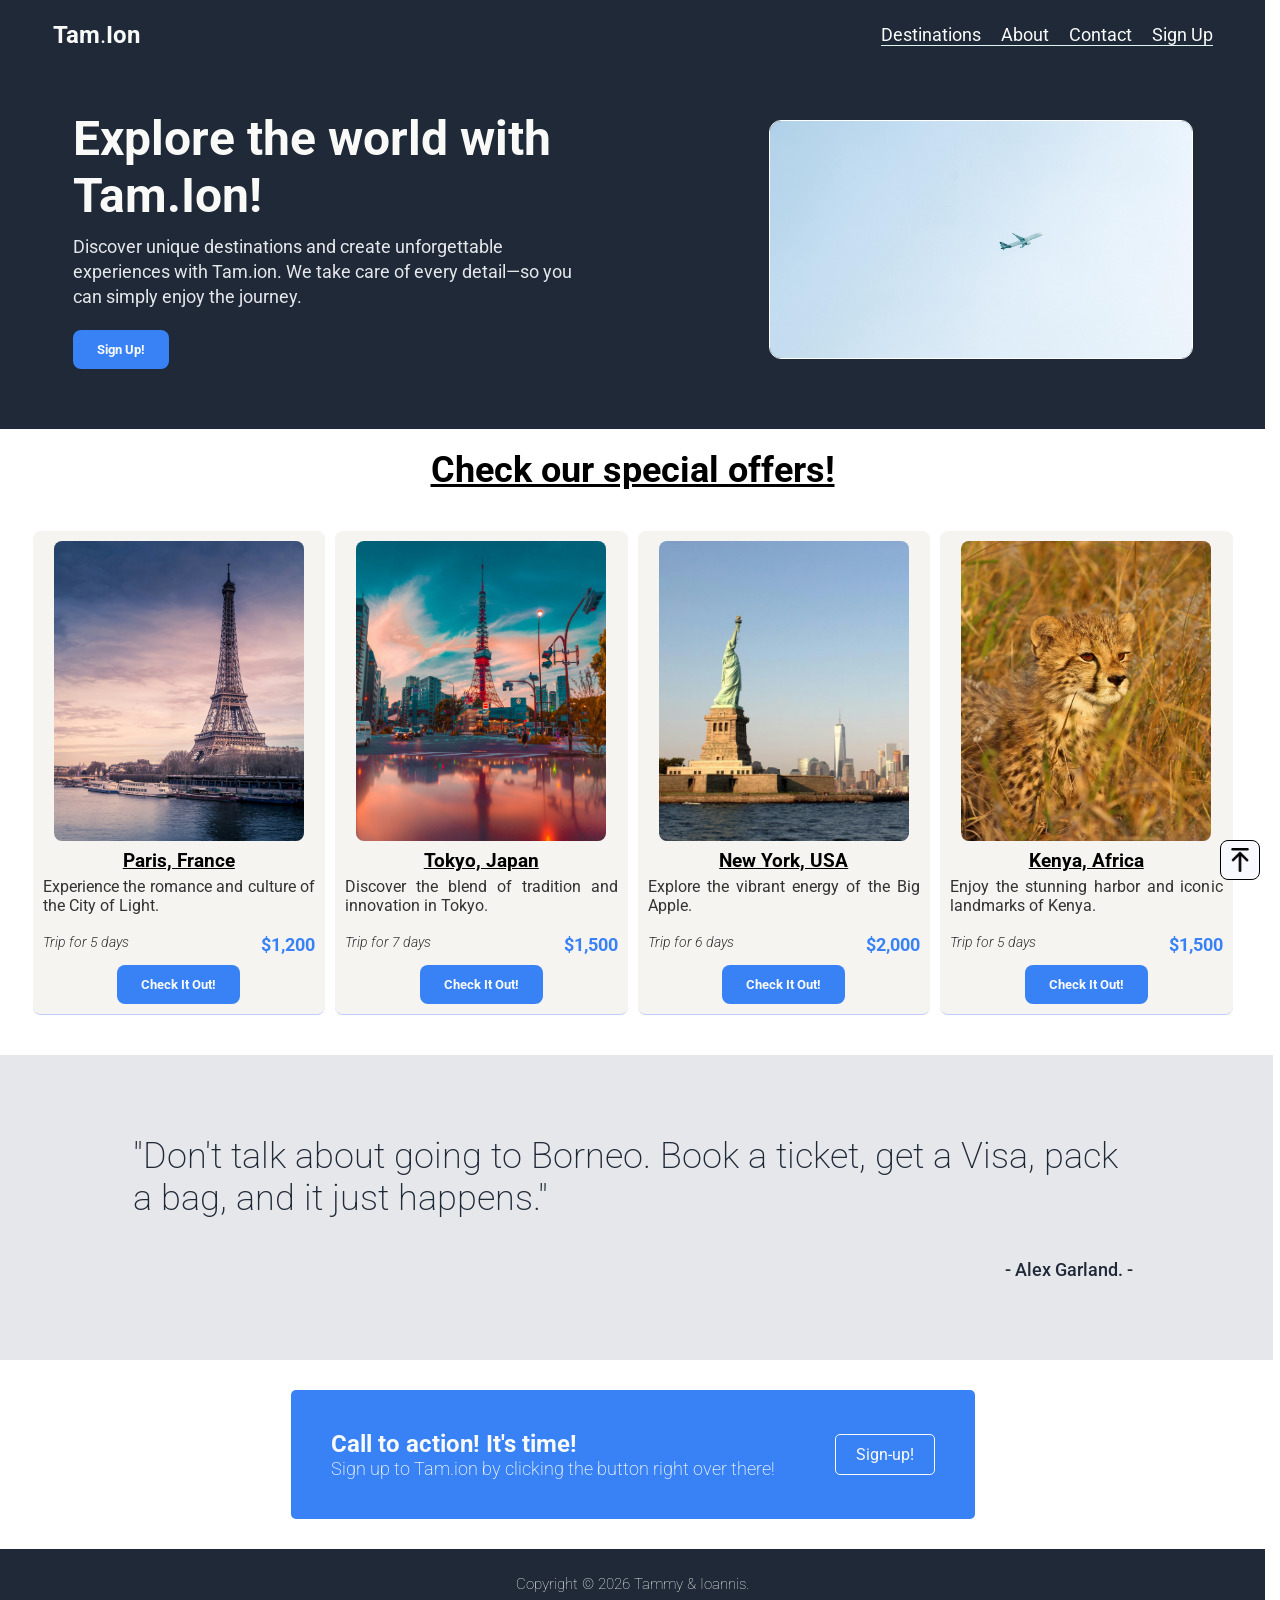
<file: index.html>
<!DOCTYPE html>
<html lang="en">
<head>
    <meta charset="UTF-8">
    <meta name="viewport" 
        content="width=device-width, initial-scale=1.0">
    <link rel="preconnect" 
        href="https://fonts.googleapis.com">
    <link rel="preconnect" 
        href="https://fonts.gstatic.com" 
        crossorigin>
    <link href="https://fonts.googleapis.com/css2?family=Roboto:ital,wght@0,100..900;1,100..900&display=swap" 
        rel="stylesheet">
    <link rel="stylesheet" 
        href="css/style.css">
    <title>Tam.Ion</title>
</head>

<body id="top">    

    <!-- HEADER -->
    <header>
        <div class="container">
            <div class="logo">
                <a href="index.html">Tam<span>.</span>Ion</a>
            </div>
            
            <!-- HAMBURGER TOGGLE -->
            <input type="checkbox" 
                    id="menu-toggle" 
                    class="menu-checkbox">
            <label for="menu-toggle" 
                    class="hamburger">
                <span></span>
                <span></span>
                <span></span>
            </label>

            <nav class="menu">
                <a href="pages/destination.html">Destinations</a>
                <a href="pages/about.html">About</a>
                <a href="pages/contact-us.html">Contact</a>
                <a href="pages/sign-up.html">Sign Up</a>
            </nav>
        </div>
    </header>

    <!-- MAIN -->
    <main>
        <!-- HERO SECTION -->
        <section class="main-hero">
            <div class="main-hero-container">
                <article class="main-hero-left">
                    <h1>Explore the world with Tam.Ion!</h1>
                    <p>Discover unique destinations and create unforgettable experiences with Tam.ion. We take care of every detail—so you can simply enjoy the journey.</p>
                    <button>
                        <a href="./pages/sign-up.html">Sign Up!</a>
                    </button>
                </article>

                <figure class="main-hero-right">
                    <img src="images/airplane-landing-page.jpg" alt="">
                </figure>
            </div>
        </section>

        <!-- MAIN CONTENT -->
        <section class="main-section">
            <!-- OFFERS -->
            <section class="random-info">
                <header class="random-info-heading">
                    <h2>Check our special offers!</h2>
                </header>

                <section class="random-info-cards">
                    <article class="destination-card">
                        <img src="images/paris.jpg" alt="Paris">
                        <h3>Paris, France</h3>
                        <p>Experience the romance and culture of the City of Light.</p>
                        <br>
                        <div class="line">
                            <span class="destination-days">Trip for 5 days</span>
                            <span class="destination-price">$1,200</span>
                        </div>
                        <button><a href="pages/destination.html">Check It Out!</a></button>
                    </article>

                    <article class="destination-card">
                        <img src="images/tokyo.jpg" alt="Tokyo">
                        <h3>Tokyo, Japan</h3>
                        <p>Discover the blend of tradition and innovation in Tokyo.</p>
                        <br>
                        <div class="line">
                            <span class="destination-days">Trip for 7 days</span>
                            <span class="destination-price">$1,500</span>
                        </div>
                        <button><a href="pages/destination.html">Check It Out!</a></button>
                    </article>

                    <article class="destination-card">
                        <img src="images/newyork.jpg" alt="New York">
                        <h3>New York, USA</h3>
                        <p>Explore the vibrant energy of the Big Apple.</p>
                        <br>
                        <div class="line">
                            <span class="destination-days">Trip for 6 days</span>
                            <span class="destination-price">$2,000</span>
                        </div>
                        <button><a href="pages/destination.html">Check It Out!</a></button>
                    </article>

                    <article class="destination-card">
                        <img src="images/africa.jpg" alt="Africa">
                        <h3>Kenya, Africa</h3>
                        <p>Enjoy the stunning harbor and iconic landmarks of Kenya.</p>
                        <br>
                        <div class="line">
                            <span class="destination-days">Trip for 5 days</span>
                            <span class="destination-price">$1,500</span>
                        </div>
                        <button><a href="pages/destination.html">Check It Out!</a></button>
                    </article>

                </section>
            </section>

            <!-- QUOTE -->
            <section class="quote-landing-page">
                <article class="quote-container">
                    <blockquote class="quote-landing-page-top">
                    <p>"Don't talk about going to Borneo. Book a ticket, get a Visa, pack a bag, <span>and it just happens."</span></p>
                    </blockquote>
                    <cite class="quote-landing-page-bottom">
                        <p>- Alex Garland. -</p>
                    </cite>
                </article>
            </section>
            <!-- CALL TO ACTION -->
            <section class="call-to-action-landing-page">
                <div class="call-to-action-landing-page-left">
                    <p>Call to action! It's time!</p>
                    <p>Sign up to Tam.ion by clicking the button right over there!</p>
                </div>
                <div class="call-to-action-landing-page-right">
                    <a href="pages/sign-up.html">Sign-up!</a>
                </div>
            </section>
        </section>

        <a href="#top">
            <img src="images/top.png" class="back-to-top" alt="back to top button">
        </a> 

    </main>

    <!-- FOOTER -->
    <footer>
        <div class="container">
            <small>Copyright &copy; 2026 Tammy &amp; Ioannis.</small>
        </div>
    </footer>
</body>
</html>
</file>
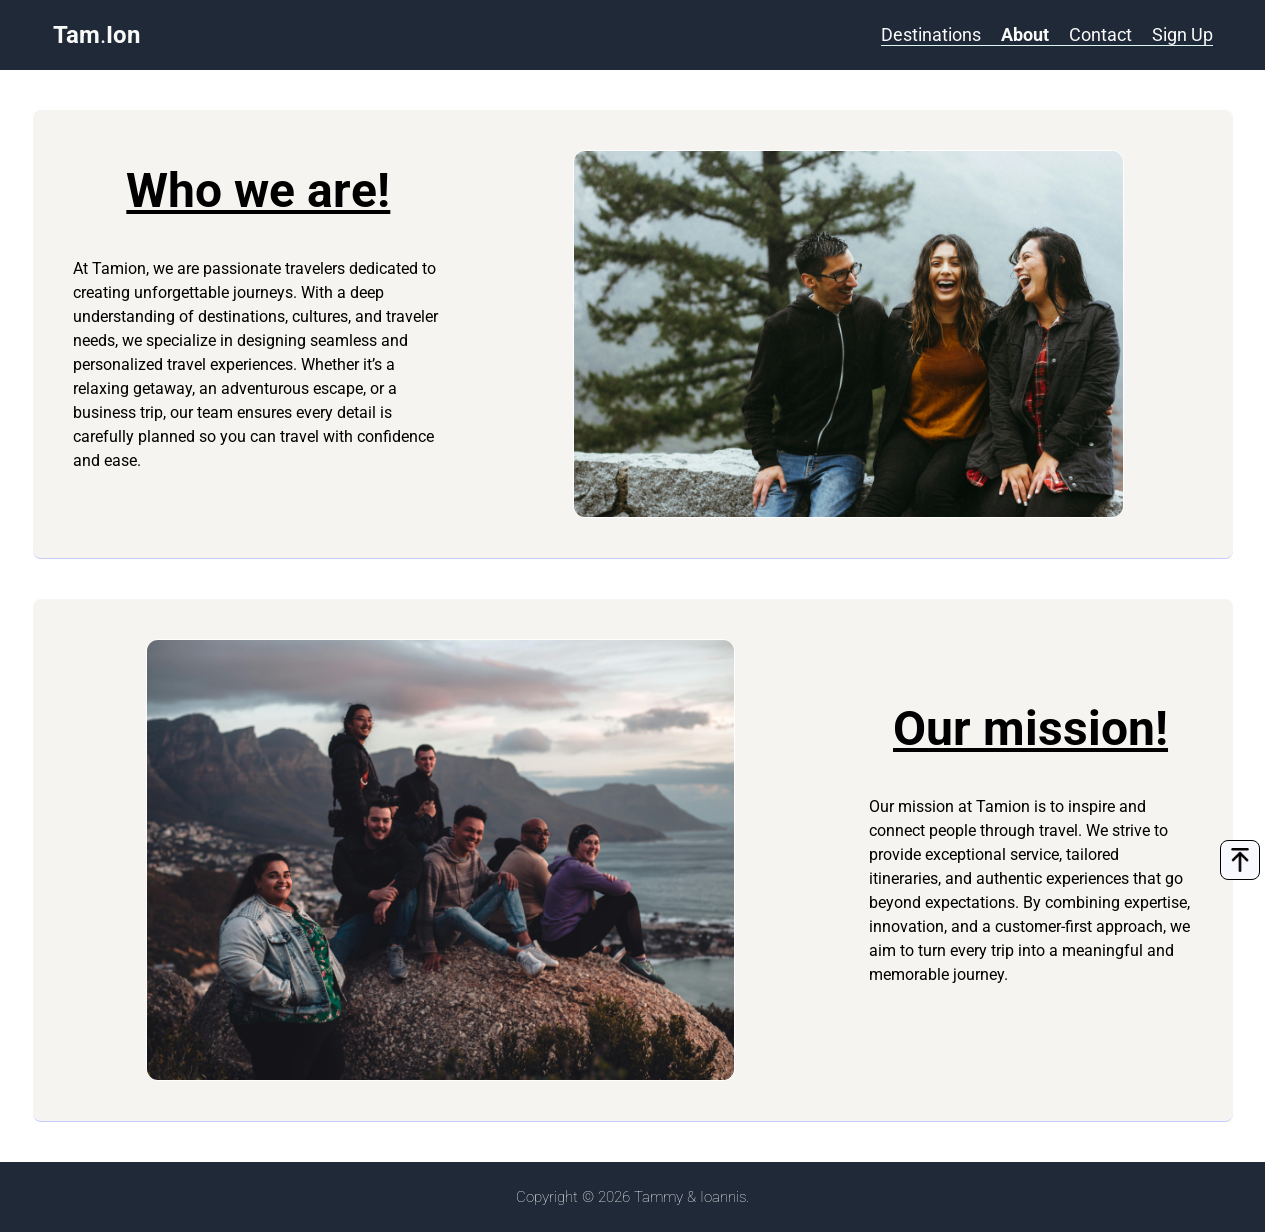
<file: pages/about.html>
<!DOCTYPE html>
<html lang="en">
<head>
    <meta charset="UTF-8">
    <meta name="viewport" 
        content="width=device-width, initial-scale=1.0">
    <link rel="preconnect" 
        href="https://fonts.googleapis.com">
    <link rel="preconnect" 
        href="https://fonts.gstatic.com" 
        crossorigin>
    <link href="https://fonts.googleapis.com/css2?family=Roboto:ital,wght@0,100..900;1,100..900&display=swap" 
        rel="stylesheet">
    <link rel="stylesheet" 
        href="../css/style.css">
    <title>Tam.Ion</title>
</head>

<body id="top">    

    <!-- HEADER -->
    <header>
        <div class="container">
            <div class="logo">
                <a href="../index.html">Tam<span>.</span>Ion</a>
            </div>

            <!-- HAMBURGER TOGGLE -->
            <input type="checkbox" 
                    id="menu-toggle" 
                    class="menu-checkbox">
            <label for="menu-toggle" 
                    class="hamburger">
                <span></span>
                <span></span>
                <span></span>
            </label>

            <nav class="menu">
                <a href="destination.html">Destinations</a>
                <a href="about.html" class="active">About</a>
                <a href="contact-us.html">Contact</a>
                <a href="sign-up.html"><span>Sign Up</span></a>
            </nav>
        </div>
    </header>

    <!-- MAIN -->
    <main>

        <section class="main-about-page">

            <!-- TOP PART -->
            <section class="main-about-page-top">

                <article class="main-about-page-top-left">
                    <h2>Who we are!</h2>
                    <p>At Tamion, we are passionate travelers dedicated to creating unforgettable journeys. With a deep understanding of destinations, cultures, and traveler needs, we specialize in designing seamless and personalized travel experiences. Whether it’s a relaxing getaway, an adventurous escape, or a business trip, our team ensures every detail is carefully planned so you can travel with confidence and ease.</p>
                </article>

                <figure class="main-about-page-top-right">
                    <img src="../images/who-we-are.jpg" alt="A group of people">
                </figure>

            </section>

            <!-- BOTTOM PART -->
            <section class="main-about-page-bottom">

                <figure class="main-about-page-bottom-left">
                    <img src="../images/about-us-people2.jpg" alt="photo of people in about us page">
                </figure>

                <article class="main-about-page-bottom-right">
                    <h2>Our mission!</h2>
                    <p>Our mission at Tamion is to inspire and connect people through travel. We strive to provide exceptional service, tailored itineraries, and authentic experiences that go beyond expectations. By combining expertise, innovation, and a customer-first approach, we aim to turn every trip into a meaningful and memorable journey.</p>
                </article>

            </section>

        </section>

        <a href="#top">
            <img src="../images/top.png" class="back-to-top" alt="back to top button">
        </a> 

    </main>

    <!-- FOOTER -->
    <footer>
        <div class="container">
            <small>Copyright &copy; 2026 Tammy &amp; Ioannis.</small>
        </div>
    </footer>

</body>
</html>
</file>
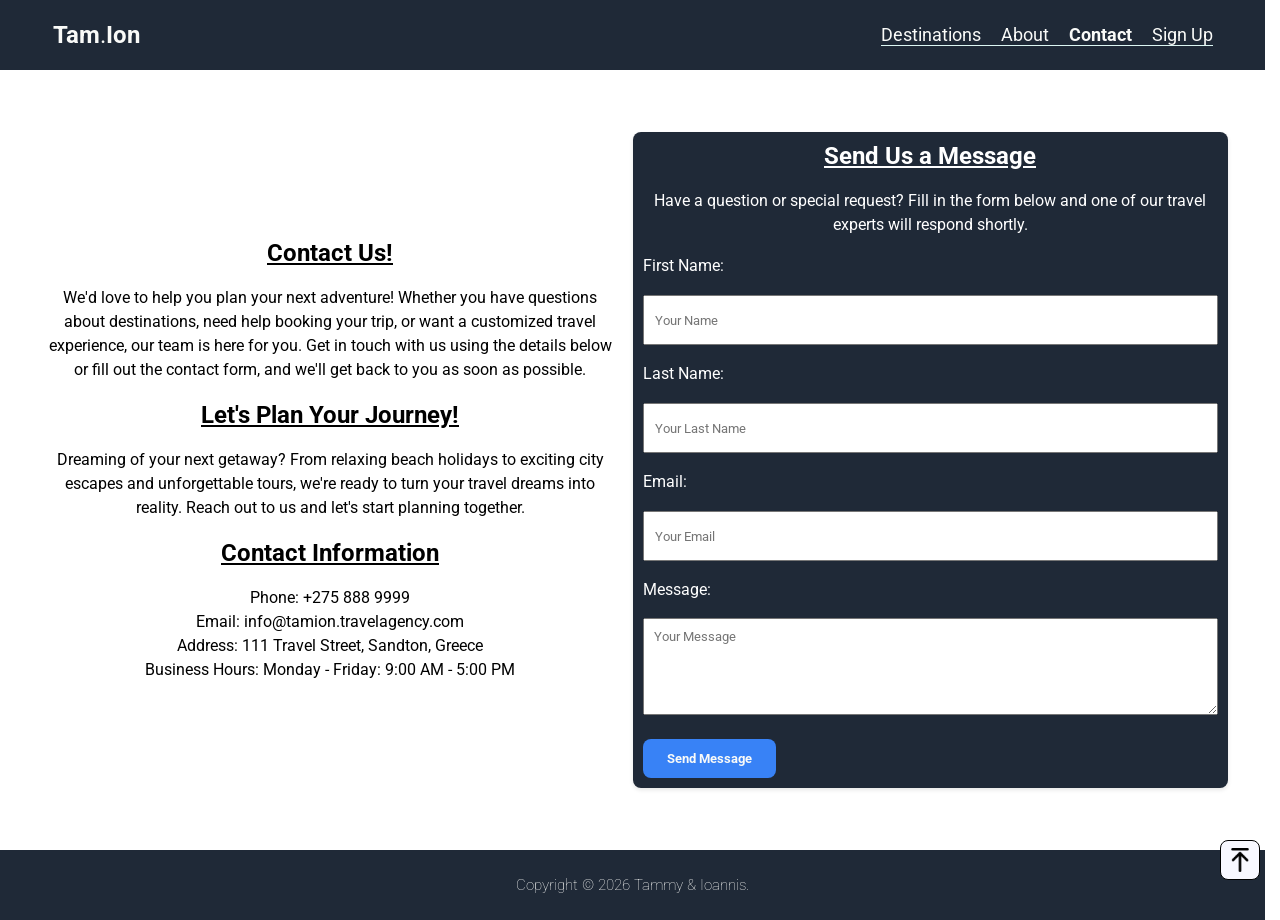
<file: pages/contact-us.html>
<!DOCTYPE html>
<html lang="en">
<head>
    <meta charset="UTF-8">
    <meta name="viewport" 
        content="width=device-width, initial-scale=1.0">
    <link rel="preconnect" 
        href="https://fonts.googleapis.com">
    <link rel="preconnect" 
        href="https://fonts.gstatic.com" 
        crossorigin>
    <link href="https://fonts.googleapis.com/css2?family=Roboto:ital,wght@0,100..900;1,100..900&display=swap" 
        rel="stylesheet">
    <link rel="stylesheet" 
        href="../css/style.css">
    <title>Tam.Ion</title>
</head>
<body id="top">    
    <!-- HEADER SECTION -->
    <header>
        <div class="container">
            <div class="logo">
                <a href="../index.html">Tam<span>.</span>Ion</a>
            </div>

            <!-- HAMBURGER TOGGLE -->
            <input type="checkbox" 
                    id="menu-toggle" 
                    class="menu-checkbox">
            <label for="menu-toggle" 
                    class="hamburger">
                <span></span>
                <span></span>
                <span></span>
            </label>

            <nav class="menu">
                <a href="destination.html">Destinations</a>
                <a href="about.html">About</a>
                <a href="contact-us.html" class="active">Contact</a>
                <a href="sign-up.html"><span>Sign Up</span></a>
            </nav>
        </div>
    </header>

    <!-- MAIN SECTION -->
    <main class="contact-main">
        <section>
            <h2>Contact Us!</h2>
            <br>
            <p>We'd love to help you plan your next adventure! Whether you have questions about destinations, need help booking your trip, or want a customized travel experience, our team is here for you. Get in touch with us using the details below or fill out the contact form, and we'll get back to you as soon as possible.</p>
            <br>
            <h2>Let's Plan Your Journey!</h2>
            <br>
            <p>Dreaming of your next getaway? From relaxing beach holidays to exciting city escapes and unforgettable tours, we're ready to turn your travel dreams into reality. Reach out to us and let's start planning together.</p>
            <br>
            
            <!-- COMPANY CONTACT DETAILS -->
            <h2>Contact Information</h2>
            <br>
            <p>Phone: +275 888 9999
            <br>Email: info@tamion.travelagency.com
            <br>Address: 111 Travel Street, Sandton, Greece
            <br>Business Hours: Monday - Friday: 9:00 AM - 5:00 PM</p>
        </section>
        <!-- USER INPUT MESSAGE FORM -->
        <aside class="input-container">
            <h2>Send Us a Message</h2>
            <br><p>Have a question or special request? Fill in the form below and one of our travel experts will respond shortly.</p>
            <br>
            <form action="#" method="post">
                <!-- FIRST NAME -->
                <label for="fname">First Name:</label>
                <input type="text" id="fname" name="fname" placeholder="Your Name" required>
                <br><br>
                <!-- LAST NAME -->
                <label for="lname">Last Name:</label>
                <input type="text" id="lname" name="lname" placeholder="Your Last Name" required>
                <br><br>
                <!-- EMAIL -->
                <label for="email">Email:</label>
                <input type="email" id="email" name="email" placeholder="Your Email" required>
                <br><br>
                <!-- INPUT MESSAGE -->
                <label for="message">Message:</label>
                <br><br>
                <textarea id="message" name="message" placeholder="Your Message" rows="5" required></textarea>
                <br>
                <!-- SEND BUTTON -->
                <button type="submit">Send Message</button>
            </form>
        </aside>   
        <a href="#top"><img src="../images/top.png" class="back-to-top" alt="back to top button"></a> 
    </main>
    <!-- FOOTER SECTION -->
    <footer>
        <div class="container">
            <small>Copyright &copy; 2026 Tammy &amp; Ioannis.</small>
        </div>
    </footer>
</body>
</html>
</file>
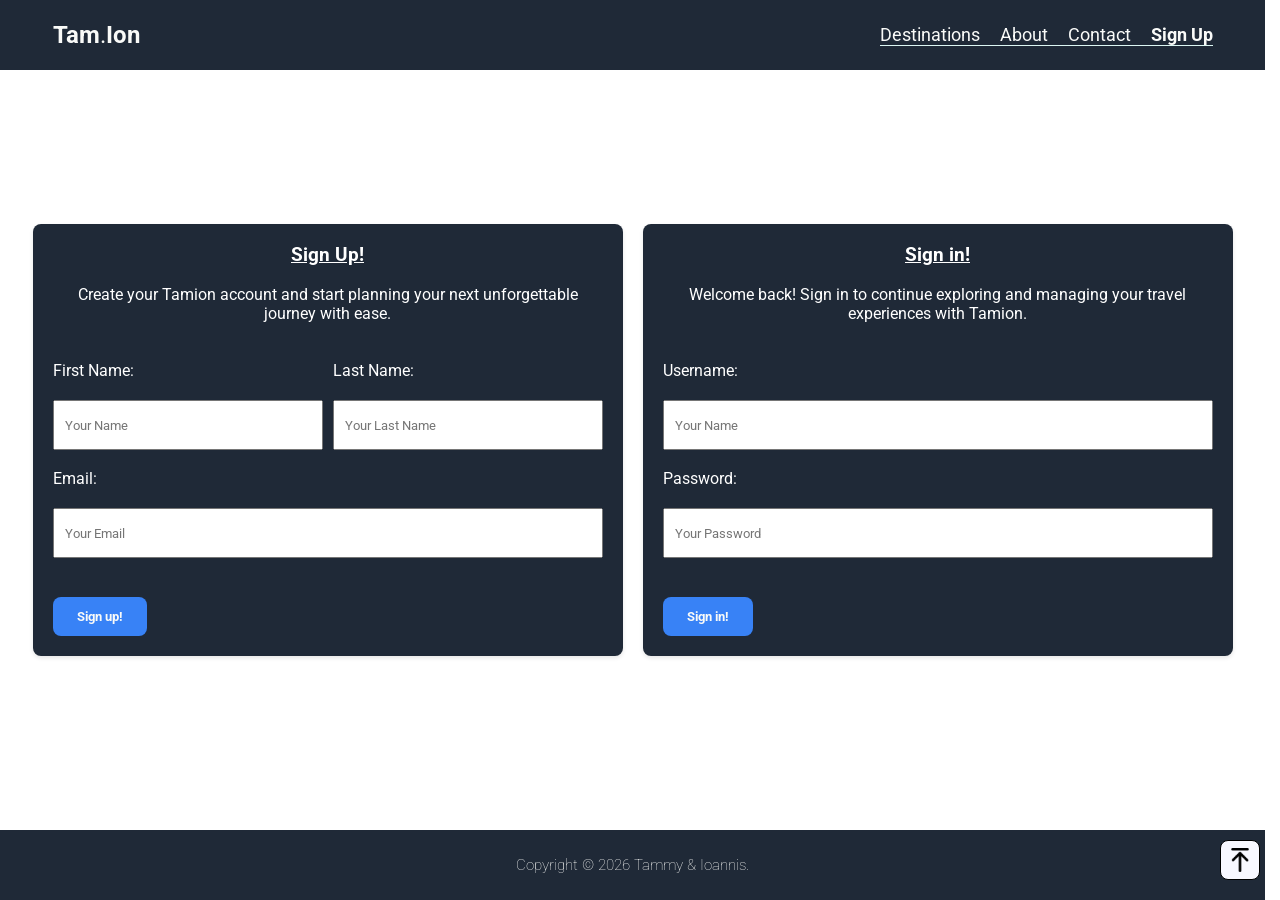
<file: pages/sign-up.html>
<!DOCTYPE html>
<html lang="en">
<head>
    <meta charset="UTF-8">
    <meta name="viewport" 
        content="width=device-width, initial-scale=1.0">
    <link rel="preconnect" 
        href="https://fonts.googleapis.com">
    <link rel="preconnect" 
        href="https://fonts.gstatic.com" 
        crossorigin>
    <link href="https://fonts.googleapis.com/css2?family=Roboto:ital,wght@0,100..900;1,100..900&display=swap" 
        rel="stylesheet">
    <link rel="stylesheet" 
        href="../css/style.css">
    <title>Tam.Ion</title>
</head>

<body id="top">    
    <!-- HEADER -->
    <header>
        <div class="container">
            <div class="logo">
                <a href="../index.html">Tam<span>.</span>Ion</a>
            </div>
            <!-- HAMBURGER TOGGLE -->
            <input type="checkbox" 
                    id="menu-toggle" 
                    class="menu-checkbox">
            <label for="menu-toggle" 
                    class="hamburger">
                <span></span>
                <span></span>
                <span></span>
            </label>
            <nav class="menu">
                <a href="destination.html">Destinations</a>
                <a href="about.html">About</a>
                <a href="contact-us.html">Contact</a>
                <a href="sign-up.html" class="active"><span>Sign Up</span></a>
            </nav>
        </div>
    </header>
    <!-- MAIN -->
    <main>
        <section class="sign-up-container">
            <!-- SIGN UP CARD -->
            <article class="sign-up-card">
                <header>
                    <h1>Sign Up!</h1>
                </header>
                <br>
                <p>Create your Tamion account and start planning your next unforgettable journey with ease.</p>
                <br>
                <form action="#" method="post">
                    <br>
                    <!-- NAME ROW -->
                    <div class="name-row">                        
                        <div class="input-group">
                            <label for="fname">First Name:</label>
                            <input type="text" id="fname" name="fname" placeholder="Your Name" required>
                        </div>
                        <div class="input-group">
                            <label for="lname">Last Name:</label>
                            <input type="text" id="lname" name="lname" placeholder="Your Last Name" required>
                        </div>
                    </div>
                    <br>
                    <!-- EMAIL -->
                    <div class="input-group">
                        <label for="email">Email:</label>
                        <input type="email" id="email" name="email" placeholder="Your Email" required>
                    </div>
                    <br>
                    <!-- BUTTON -->
                    <button type="submit">Sign up!</button>
                </form>            
            </article>
            <!-- SIGN IN CARD -->
            <article class="sign-up-card">
                <header>
                    <h1>Sign in!</h1>
                </header>
                <br>
                <p>Welcome back! Sign in to continue exploring and managing your travel experiences with Tamion.</p>
                <br><br>
                
                <form action="#" method="post">
                    <div class="input-group">
                        <label for="username">Username:</label>
                        <input type="text" id="username" name="username" placeholder="Your Name" required>
                    </div>
                    <br>
                    <div class="input-group">
                        <label for="password">Password:</label>
                        <input type="password" id="password" name="password" placeholder="Your Password" required>
                    </div>
                    <br>
                    <button type="submit">Sign in!</button>
                </form>
            </article>
        </section>
        <a href="#top">
            <img src="../images/top.png" class="back-to-top" alt="back to top button">
        </a> 
    </main>

    <!-- FOOTER -->
    <footer>
        <div class="container">
            <small>Copyright &copy; 2026 Tammy &amp; Ioannis.</small>
        </div>
    </footer>
</body>
</html>
</file>
<file: css/style.css>
*{
    margin: 0;
    padding: 0;
    font-family: "Roboto", "Helvetica Neue", Arial, sans-serif;
    font-optical-sizing: auto;
    font-style: normal;
    font-variation-settings: "width" 100;
    box-sizing: border-box; /* ENSURES PADDING AND BORDER ARE INCLUDED IN THE ELEMENT'S TOTAL WIDTH AND HEIGHT */
}

html, body {
    min-height: 100vh;
}

html {
    scrollbar-gutter: stable;
    overflow-y: scroll;
}

body {
    display: flex;
    flex-direction: column;
}

a {
    all: unset;
    cursor: pointer;
}

.active {
    font-weight: bold;
}

/*===========================================*/
/* -------------LANDING PAGE--------------  */
/*===========================================*/

/* Here begins the Header */
header{
    background-color: #1f2937;  
}

.container {
    display: flex;
    width: 100%;
    max-width: 1200px;
    justify-content: space-between;
    align-items: center;
    min-height: 70px;
    height: auto;
    padding: 0 20px;
    margin: 0 auto;
}

nav {
    border-bottom: 0.3px solid #dcf6f3;
}

/* Logo */
.logo {
    font-weight: bold;
    font-size: 24px;
    
    color: #f9faf8;
}

.logo span {
    font-weight: lighter;
}

/* Menu */
.menu {
    display: flex;
    gap: 20px;
}

.menu a {
    text-decoration: none;
    color: #f9faf8;
    font-size: 18px;
}

.menu a:hover {
    color: #dcf6f3;
}

/* ========= HAMBURGER =========== */
.menu-checkbox {
    display: none;
}

.hamburger {
    display: none;
    cursor: pointer;
    flex-direction: column;
    gap: 5px;
    z-index: 20;
}

.hamburger span {
    display: block;
    width: 25px;
    height: 3px;
    background-color: #f9faf8;
    transition: 0.3s;
}

/* Main Content Landing Page*/
main {
    flex: 1; 
    min-height: calc(100vh - 140px);
}

/* Here begins the Main hero Content */
.main-hero {
    display: flex;
    background-color: #1f2937;
    justify-content: center;
    align-items: center;
    padding: 40px 0px 60px 0px;
    flex-wrap: wrap;
}

.main-hero-container {
    display: flex;
    align-items: center;
    justify-content: space-between;
    gap: 60px;
    width: 100%;
    max-width: 1200px;    
    padding: 0 40px;
    margin: 0 auto;
    flex-wrap: wrap;
}

.main-hero-left {
    display: flex;
    color: #f9faf8;
    flex-direction: column;
    gap: 10px;
    flex: 1;
}
.main-hero-left h1 {
    margin: 0;
    font-size: 48px;
    font-weight: bolder;
    text-align: start;
    text-decoration: none;
}

.main-hero-left p {
    margin: 0px;
    font-size: 18px;
    line-height: 1.4;
    color: #e5e7eb;
}

.main-hero-left button {
    width:fit-content;
    padding: 12px 24px;
    border: none;
    border-radius: 8px;
    background: #3882f6;
    color: #f9faf8;
    font-weight: bold;
    cursor: pointer;
    transition: 0.3s;
    margin-top: 10px;
}

.main-hero-left button:hover {
    background: #2a74eb;
}

.main-hero-right {
    display: flex;
    flex: 1;
    align-items: center;
    justify-content: end;
    gap: 20px;
}

.main-hero-right img{
    width: 80%;
    height: auto;
    border: 1px solid white;
    border-radius: 12px;   
}

/*--------------------------------------*/
/* Here begins the Special Offers Content */

.main-section {
    width: 100%;
    display: flex;
    align-items: center;
    justify-content: center;
    flex-direction: column;
}

.random-info {
    width: 100%;
    max-width: 1200px;
    display: flex;
    flex-direction: column;
    justify-content: center;
    align-items: center;
    gap: 40px;   
}

.random-info-heading {
    align-items: center;
    justify-content: center;
    display: flex;
    flex-direction: row;
    margin-top: 20px;
}

.random-info-heading h2 {
    background-color: #FFFFFF;
    align-items: center;
    justify-content: center;
    text-decoration: underline;
    font-weight: bolder;
    font-size: 36px;  
}

.random-info-cards {
    flex-direction: row;
    justify-content: center;
    align-items: center;
    display: flex;
    flex-wrap: wrap;
    gap: 10px;
}

/*--------------------------------------*/
/* Here begins the Quote Content */
.quote-landing-page {
    display: flex;
    background-color: #e5e7eb;
    font-size: 36px;
    font-weight: 200;
    font-style: italic;
    color: #1f2937;
    width: 100vw;
    gap: 20px;
    padding: 80px;
    margin-top: 40px;
    flex-direction: column;

}

.quote-container {
    display: flex;
    background-color: #e5e7eb;
    font-size: 36px;
    font-weight: 200;
    font-style: italic;
    color: #1f2937;
    max-width: 1000px;
    flex-direction: column;
    margin: auto;
}

.quote-landing-page-top {
    width: 100%;
    
}

.quote-landing-page-bottom {
    display: flex;
    flex-direction: row;
    align-items: end;
    justify-content: end;
    text-align: end;
    font-size: 18px;
    font-weight: 500;
    margin-top: 40px;
}

/*--------------------------------------*/
/* Here begins the Call to Action Content */
.call-to-action-landing-page {
    max-width: 1000px;
    display: flex;
    background-color: #3882F6;
    color: #f9faf8;
    padding: 40px;
    margin: 30px 0px 30px 0px;
    border-radius: 5px;
    gap: 60px;
    align-items: center;
    flex-wrap: wrap;
}

.call-to-action-landing-page-left :first-child {
    font-weight: bold;
    font-size: 24px;
}

.call-to-action-landing-page-left :last-child {
    font-weight: 200;
    font-size: 18px;
}

.call-to-action-landing-page-right a{
    
    border: 1px solid #f9faf8;
    color: #f9faf8;
    background-color:#3882F6;
    padding: 10px 20px 10px 20px;
    border-radius: 5px;
}

.call-to-action-landing-page-right a:hover {
    background-color:#f9faf8;
    color: #3882F6;
    border: 1px solid #3882F6;
}

/*===========================================*/
/* -------------ABOUT US PAGE--------------  */
/*===========================================*/

.main-about-page {
    display: flex;
    flex-direction: column;
    max-width: 1200px;
    align-items: center;
    justify-content: center;
    gap: 40px;
    margin: 0 auto;
    padding-top: 40px;
    padding-bottom: 40px;
}

/*----------about us TOP---------------*/
.main-about-page-top {
    display: flex;
    flex-direction: row;
    align-items: center;
    justify-content: space-between;
    gap: 60px;
    width: 100%;
    max-width: 1200px;    
    padding: 0 40px;
    margin: 0 auto;
    border-bottom: 0.3px solid #c4ccff;
    padding-bottom: 40px;
    
    background-color: #F5F4F0;
    flex: 0 0 calc((100% - 30px) / 4);  
    border-radius: 8px;
    box-shadow: 1 10px 20px rgba(0, 0, 0, 0.1);  
}

.main-about-page-top-left {
    display: flex;
    flex-direction: column;
    justify-content: center;
    align-items: center;
    
    line-height: 1.5;
}

.main-about-page-top-left h2 {
    text-decoration: underline;
    font-size: 48px;
    font-weight: bold;
    padding-bottom: 30px;
    
}

.main-about-page-top-right {
    display: flex;
    align-items: center;
    justify-content: center;
    padding-top: 40px;
}

.main-about-page-top-right img {
    width: 80%;
    height: auto;
    border: 1px solid white;
    border-radius: 12px;
}

/*----------about us BOTTOM---------------*/
.main-about-page-bottom {
    display: flex;
    flex-direction: row;
    align-items: center;
    justify-content: space-between;
    gap: 60px;
    width: 100%;
    max-width: 1200px;    
    padding: 0 40px;
    margin: 0 auto;
    border-bottom: 0.3px solid #c4ccff;
    padding-bottom: 40px;
    
    background-color: #F5F4F0;
    flex: 0 0 calc((100% - 30px) / 4);  
    border-radius: 8px;
    box-shadow: 1 10px 20px rgba(0, 0, 0, 0.1);  
}

.main-about-page-bottom-left {
    display: flex;
    align-items: center;
    justify-content: center;
    padding-top: 40px;
    
}

.main-about-page-bottom-right h2 {
    text-decoration: underline;
    font-size: 48px;
    font-weight: bold;
    padding-bottom: 30px;
}

.main-about-page-bottom-right {
    display: flex;
    flex-direction: column;
    justify-content: center;
    align-items: center;
    line-height: 1.5;
}

.main-about-page-bottom-left img {
    width: 80%;
    height: auto;
    border: 1px solid white;
    border-radius: 12px;
}

/*===========================================*/
/* -------------CONTACT US PAGE--------------  */
/*===========================================*/

.contact-main { /* MAIN CONTAINER FOR WHOLE PAGE */
    display: flex;
    flex-direction: row;
    gap: 5px;
    padding: 0;
    width: 100%;
    max-width: 1200px;
    margin: 10px auto;
    align-items: stretch;
    overflow: hidden; 
}

/* LEFT SIDE - WORDING */
.contact-main section {
    flex: 1;
    display: flex;
    flex-direction: column;
    justify-content: center;
    padding: 10px;
}

/* RIGHT SIDE - FORM */
.contact-main aside {
    flex: 1;
    padding: 10px;
}

.contact-main aside form{
    justify-content: center;
}

.contact-main h2 {
    text-align: center;
    text-decoration: underline;
}

.contact-main p {
    font-size: 16px;
    text-align: center;
    color: #000000;
    line-height: 1.5;
}

/* BLUE FORM CONTAINER */
.input-container {
    background-color: #1f2937;
    color: #ffffff;
    padding: 10px;
    border-radius: 8px;
    box-shadow: 0 2px 4px rgba(0, 0, 0, 0.1);
    display: flex;
    flex-direction: column;
    min-height: 450px;
    width: 100%;
}

.input-container p {
    font-size: 16px;
    text-align: center;
    color: #ffffff;
}

.input-container button {
    width:fit-content;
    padding: 12px 24px;
    border: none;
    border-radius: 8px;
    background: #3882f6;
    color: #f9faf8;
    font-weight: bold;
    cursor: pointer;
    transition: 0.3s;
    margin-top: 20px;
}

.input-container button:hover {
    background: #2a74eb;
}

/* CONTACT US - STYLING FOR MESSAGE FORM USER INPUT BLOCK ('row', 'input-group', 'input, textarea')*/
.row {
  display: flex;
  gap: 0px; 
}
.input-group {
  flex: 1; 
}
input, textarea {
  width: 100%;
  padding: 10px;
}

aside {
    flex: 2;
    align-self: center;
}
section {
    flex: 2;
}

h1{
    text-align: center;
    text-decoration: underline;
}
h3{
    text-align: center;
    padding: 5px;
    text-decoration: underline;
}

.destination-box {/* GRID FOR ALL DESTINATION CARDS */
    display: flex;
    flex-wrap: wrap;
    gap: 10px;      
    padding: 0 20px;
    justify-content: center;
    max-width: 1200px;
    margin: 0 auto;
}
.destination-card {/* GREY CARD BOX AROUND EACH IMAGE AND TEXT */
    background-color: #F5F4F0;
    flex: 0 0 calc((100% - 30px) / 4); /* 4 CARDS PER ROW WITH GAP */
    padding: 10px;
    border-radius: 8px;
    box-shadow: 1 10px 20px rgba(0, 0, 0, 0.1); /* SHADOW FOR 3D CARD EFFECT */
    text-align: center; /* CENTER TEXT WITHIN THE CARD BUT ONLY FOR THE CITY AND COUNTRY*/
    border-bottom: 0.3px solid #c4ccff;
}

.destination-card img:hover {
    transform: translateY(-5px); /* LIFT EFFECT ON HOVER */
    box-shadow: 1 15px 25px rgba(0, 0, 0, 0.2); /* ENHANCED SHADOW ON HOVER */
    cursor: pointer;
}

.destination-card img {/* IMAGE FORMATTING */
    width: 250px;
    height: 300px;
    border-radius: 8px; /* ROUND BOARDERS */
}
.destination-card p {/* FORMATTING TEXT TO LOOK DIFFERENT TO CITY AND COUNTRY */
    font-size: 16px;
    color: #333;
    text-align: justify;
}

.line { /* SUB-CONTAINER FOR PRICE AND DAYS */
    display: flex;
    justify-content: space-between;
}

.destination-price { /* PRICE FORMATTING */
    font-size: 18px;
    color: #3882F6;
    font-weight: bold;
}
.destination-days { /* DAYS FORMATTING */
    font-size: 14px;
    color: #333;
    font-style: italic;
    font-weight: 300;
}

.destination-card button {
    width:fit-content;
    padding: 12px 24px;
    border: none;
    border-radius: 8px;
    background: #3882f6;
    color: #f9faf8;
    font-weight: bold;
    cursor: pointer;
    transition: 0.3s;
    margin-top: 10px;
}

.destination-card button:hover {
    background: #2a74eb;
}

/*===========================================*/
/* -------------SIGN UP PAGE--------------  */
/*===========================================*/

.sign-up-container {
    display: flex;
    flex-direction: row;
    justify-content: center;
    width: 100%;
    max-width: 1200px;
    min-height: 80vh;
    margin: 10px auto;
    padding: 0;
    align-items: center;
    flex-wrap: wrap;
    gap: 20px;
}

.sign-up-container article {
    flex: 1;
    display: flex;
    flex-direction: column;
    justify-content: center;

}

.sign-up-card p {
    font-size: 16px;
    text-align: center;
    color: #ffffff;
}

input {
    padding: 10px;
    width: 100%;
    height: 50px;
    margin-top: 20px;
}

.sign-up-card{
    background-color: #1f2937;
    color: #ffffff;
    padding: 20px;
    border-radius: 8px;
    box-shadow: 0 2px 4px rgba(0, 0, 0, 0.1);
    display: flex;
    flex-direction: column;
    min-height: auto;
    width: 100%;
}
.sign-up-card h2 {
    text-align: center;
    text-decoration: underline;
}

.sign-up-card button {
    width:fit-content;
    padding: 12px 24px;
    border: none;
    border-radius: 8px;
    background: #3882f6;
    color: #f9faf8;
    font-weight: bold;
    cursor: pointer;
    transition: 0.3s;
    margin-top: 20px;
}
.sign-up-card article {
    align-items: center;
}

#card-signup {
    border-right: 1px solid #c4ccff;
    padding-right: 40px;
}
.name-row {
    display: flex;
    gap: 10px;
}

.input-group {
    flex: 1; 
    display: flex;
    flex-direction: column;
}

/*===========================================*/
/* -------------FOOTER--------------  */
/*===========================================*/

footer {
    background-color: #1f2937;
    color: #f9faf8;
    font-size: 18px;
    font-weight: lighter;
}

footer .container {
    justify-content: center;
}

/*===========================================*/
/* -------------BACK TO TOP--------------  */
/*===========================================*/

.back-to-top {
    position: fixed;
    bottom: 20px;
    right: 20px;
    background-color: ghostwhite;
    border: 1px solid #000000;
    color: white;
    padding: 7px 7px;
    border-radius: 8px;
    cursor: pointer;
    text-decoration: none;
    width: 40px;
    height: 40px;
}

.back-to-top:hover {
    background-color: #dcf6f3;
}


/*===========================================*/
/* -------------MEDIA QUERIES--------------  */
/*===========================================*/

/* Media Query for 768px Landing Page */
@media (max-width: 768px) {
    
    .main-hero-right {
        display: none;
    }

    .main-hero-left {
        display: flex;
        flex-direction: column;
        align-items: center;    
        text-align: center;     
        width: 100%;     
    }

    .main-hero-left h1 {
        text-align: center;
    }

    .main-hero-container {
        justify-content: center;
        padding: 0 20px;
    }

    .random-info-heading {
        text-align: center;
    }

    .quote-landing-page {
        max-width: 100%;
    }

    .quote-landing-page-top{
        font-size: 24px;
    }

    .promo-boxes-landing-page {
        max-width: 80%;
        flex-wrap: wrap;
    }

    .promo-boxes img {
        max-width: 20%;
    }

    .promo-boxes h4 {
        max-width: 80%;
    }

    .promo-boxes p {
        max-width: 100%;
    }
}

/* Media Query for 768px About Page */
@media (max-width: 768px) {
    
    .main-about-page {
        flex-wrap: wrap;
    }

    .main-about-page-top {
        flex-wrap: wrap;
        text-align: center;
    }

    .main-about-page-bottom {
        flex-direction: column-reverse;
        text-align: center;
    }
}

/* Media Query for 768px Sign up Page */
@media (max-width: 768px) {
    
    .sign-up-container {
        flex-direction: column;
        padding: 10px;
        display: flex;
    }

    .sign-up-card {
        padding: 10px;
        gap: 0px;
    }
    #card-signup {
        border-right: none;
        border-bottom: 1px solid #c4ccff;
        padding-right: 0;
        padding-bottom: 40px;
    }

    .name-row {
        flex-direction: column;
    }
}

/* Media Query for 768px Contact Page */
@media (max-width: 768px) {

    .contact-main {
        flex-direction: column;
        padding: 10px;
        gap: 16px;
    }

    input {
    padding: 0px;
    width: 100%;
    
    
}


    aside,
    section {
        flex: unset;
        width: 100%;
    }
    
    .contact-main {
        flex-direction: column;
        margin: 0px;
        width: auto;
    }

    .contact-main section {
        border-right: none;
        border-bottom: 1px solid #c4ccff;  /* horizontal divider on mobile */
    }

    .contact-main h2 {
        font-size: 1.3rem;
    }

    .contact-main p {
        font-size: 15px;
    }

    .input-container {
        min-height: unset;
    }
}

/* Media Query for 480px Contact Page */
@media (max-width: 480px) {

    /*
    header .container {
        flex-direction: column;
        align-items: center;
        gap: 10px;
    }
    */

    nav.menu {
        display: flex;
        flex-wrap: wrap;
        justify-content: center;
        gap: 8px;
    }

    input {
    padding: 0px;
    width: 100%;
    }

    .contact-main {
        padding: 12px;
        gap: 12px;
    }

    .contact-main h2 {
        font-size: 1.1rem;
    }

    .contact-main p {
        font-size: 14px;
        display: flex;
    }

    .input-container {
        padding: 10px;
        display: flex;
    }

    .input-container button {
        
        padding: 10px;
    }

    input, textarea {
        padding: 10px;
        font-size: 16px;
    }

    .row {
        flex-direction: column;
        gap: 0;
    }

    .back-to-top {
        width: 36px;
        height: 36px;
    }

    footer {
        font-size: 13px;
        text-align: center;
        padding: 10px;
    }
}

/* Media Query for 768px Destination Page */
@media (max-width: 768px) {

    .destination-box {
        padding: 0 16px;
        gap: 16px;
    }

    .destination-card {
        flex: 0 0 calc((100% - 16px) / 2); /* 2 CARDS PER ROW */
    }

    .destination-card img {
        width: 100%;
        height: 200px;
        object-fit: cover;
    }
    h1 {
        font-size: 1.6rem;
    }

    h3 {
        font-size: 1.1rem;
    }

    .destination-card p {
        font-size: 15px;
    }

    .destination-price {
        font-size: 16px;
    }

    .destination-days {
        font-size: 13px;
    }
}

/* Media Query for 480px Destination Page */
@media (max-width: 480px) {

    .destination-box {
        padding: 0 12px;
        gap: 12px;
    }

    .destination-card {
        flex: 0 0 100%; /* 1 CARD PER ROW */
    }

    .destination-card img {
        width: 100%;
        height: 200px;
        object-fit: cover;
    }

    .destination-card p {
        font-size: 14px;
    }

    .destination-price {
        font-size: 16px;
    }

    .destination-days {
        font-size: 13px;
    }
}

/* HAMBURGER MEDIA */

@media (max-width: 768px) {
    .container {
        display: flex;
        justify-content: space-between; 
        align-items: center;
        width: 100%;
        padding: 0 20px; 
    }

    .hamburger {
        display: flex;
        margin-left: auto; 
        cursor: pointer;
    }

    .menu {
        display: flex;
        flex-direction: column;
        position: absolute;
        top: 70px;
        left: 0;
        width: 100%;
        background-color: #1f2937;
        padding: 0;
        gap: 0;
        max-height: 0;
        overflow: hidden;
        transition: max-height 0.4s ease-out;
        border-bottom: none;
    }

    .menu a {
        padding: 15px;
        border-bottom: 0.1px solid #374151;
        width: 100%;
        text-align: center;
    }

    .menu-checkbox:checked ~ .menu {
        max-height: 300px; 
        border-bottom: 1px solid #dcf6f3;
    }

    .menu-checkbox:checked ~ .hamburger span:nth-child(1) {
        transform: translateY(8px) rotate(45deg);
    }
    .menu-checkbox:checked ~ .hamburger span:nth-child(2) {
        opacity: 0;
    }
    .menu-checkbox:checked ~ .hamburger span:nth-child(3) {
        transform: translateY(-8px) rotate(-45deg);
    }
}
</file>
